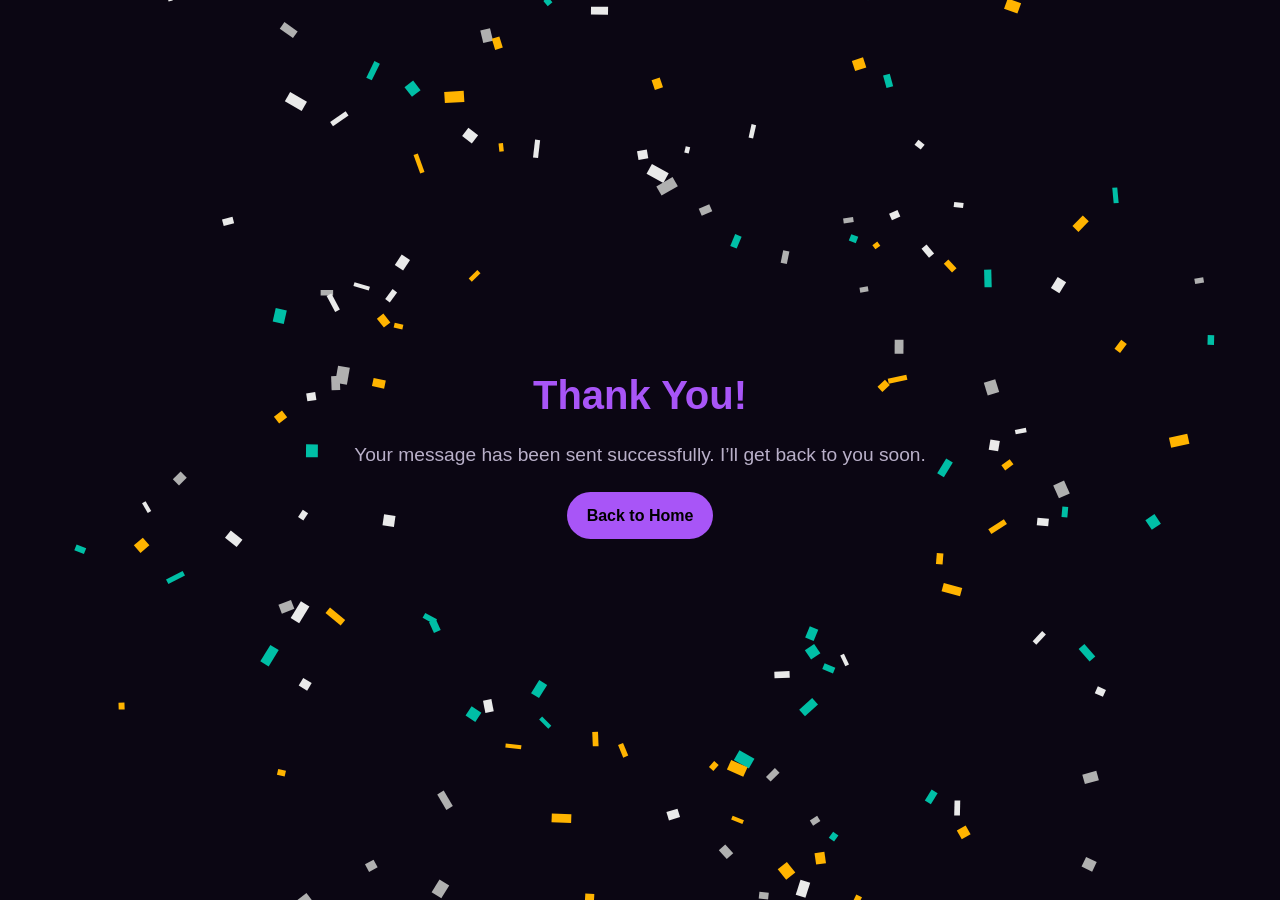
<file: thankyou.html>
<!DOCTYPE html>
<html lang="en">
<head>
  <meta charset="UTF-8">
  <meta name="viewport" content="width=device-width, initial-scale=1.0">
  <title>Thank You</title>
  <link rel="stylesheet" href="style.css"> <!-- Link to your main CSS -->
  <style>
    body {
      background-color: var(--primary-bg);
      color: var(--text-primary);
      display: flex;
      align-items: center;
      justify-content: center;
      height: 100vh;
      flex-direction: column;
      text-align: center;
      overflow: hidden;
    }
    h1 {
      color: var(--accent1);
      margin-bottom: 10px;
      font-size: 2.5rem;
      animation: fadeIn 1s ease-in-out;
      z-index: 1;
    }
    p {
      color: var(--text-secondary);
      font-size: 1.2rem;
      margin-bottom: 20px;
      z-index: 1;
    }
    a {
      background: var(--accent1);
      color: #000;
      padding: 10px 20px;
      border-radius: 25px;
      text-decoration: none;
      font-weight: bold;
      transition: 0.3s;
      z-index: 1;
    }
    a:hover {
      background: var(--accent2);
    }
    @keyframes fadeIn {
      from { opacity: 0; transform: translateY(-10px); }
      to { opacity: 1; transform: translateY(0); }
    }
    canvas {
      position: fixed;
      top: 0;
      left: 0;
      width: 100%;
      height: 100%;
      pointer-events: none;
      z-index: 0;
    }
  </style>
</head>
<body>
  <canvas id="confettiCanvas"></canvas>

  <h1>Thank You!</h1>
  <p>Your message has been sent successfully. I’ll get back to you soon.</p>
  <a href="index.html">Back to Home</a>

  <script>
    const canvas = document.getElementById('confettiCanvas');
    const ctx = canvas.getContext('2d');
    canvas.width = window.innerWidth;
    canvas.height = window.innerHeight;

    const colors = ['#00BFA6', '#FFB400', '#EAEAEA', '#B0B0B0'];
    let confetti = [];

    function createConfettiBurstPiece() {
      const angle = Math.random() * 2 * Math.PI;
      const speed = Math.random() * 6 + 4;
      return {
        x: canvas.width / 2,
        y: canvas.height / 2,
        width: Math.random() * 8 + 4,
        height: Math.random() * 14 + 6,
        color: colors[Math.floor(Math.random() * colors.length)],
        speedX: Math.cos(angle) * speed,
        speedY: Math.sin(angle) * speed,
        rotation: Math.random() * 360,
        rotationSpeed: Math.random() * 6 - 3,
        mode: 'burst',
        life: 60 // frames before falling
      };
    }

    function createFallingConfetti() {
      return {
        x: Math.random() * canvas.width,
        y: -20,
        width: Math.random() * 8 + 4,
        height: Math.random() * 14 + 6,
        color: colors[Math.floor(Math.random() * colors.length)],
        speedY: Math.random() * 3 + 2,
        rotation: Math.random() * 360,
        rotationSpeed: Math.random() * 6 - 3,
        mode: 'fall'
      };
    }

    function drawConfettiPiece(c) {
      ctx.save();
      ctx.translate(c.x, c.y);
      ctx.rotate(c.rotation * Math.PI / 180);
      ctx.fillStyle = c.color;
      ctx.fillRect(-c.width / 2, -c.height / 2, c.width, c.height);
      ctx.restore();
    }

    function updateConfetti() {
      ctx.clearRect(0, 0, canvas.width, canvas.height);
      confetti.forEach((c, i) => {
        if (c.mode === 'burst') {
          c.x += c.speedX;
          c.y += c.speedY;
          c.rotation += c.rotationSpeed;
          c.life--;
          if (c.life <= 0) {
            // switch to falling
            confetti[i] = createFallingConfetti();
            confetti[i].x = c.x;
            confetti[i].y = c.y;
          }
        } else {
          c.y += c.speedY;
          c.rotation += c.rotationSpeed;
          if (c.y > canvas.height) {
            confetti[i] = createFallingConfetti();
          }
        }
        drawConfettiPiece(c);
      });
      requestAnimationFrame(updateConfetti);
    }

    // Initial burst
    for (let i = 0; i < 150; i++) {
      confetti.push(createConfettiBurstPiece());
    }

    updateConfetti();

    window.addEventListener('resize', () => {
      canvas.width = window.innerWidth;
      canvas.height = window.innerHeight;
    });
  </script>
</body>
</html>
</file>
<file: style.css>
:root {
  /* ===== Colors ===== */
  --primary-bg: #0b0613;
  --secondary-bg: #140a1f;

  --accent1: #a855f7;
  --accent2: #ff4fd8;
  --accent3: #7c3aed;
  --lightaccent1: #f0abfc;

  --text-primary: #f8f5ff;
  --text-secondary: #b9b0c9;

  --border: rgba(255, 255, 255, 0.08);

  --gradient-main: linear-gradient(90deg, #a855f7, #ff4fd8);

  --glass-bg: rgba(255, 255, 255, 0.04);

  --shadow-soft: 0 10px 30px rgba(0, 0, 0, 0.25);
  --shadow-hover: 0 14px 35px rgba(168, 85, 247, 0.18);

  --radius-lg: 22px;
  --radius-md: 16px;
  --radius-sm: 12px;

  --transition: 0.35s ease;
}

/* ================================================= */
/* GLOBAL */
/* ================================================= */

* {
  margin: 0;
  padding: 0;
  box-sizing: border-box;
}

html {
  scroll-behavior: smooth;
}

body {
  background: var(--primary-bg);
  color: var(--text-primary);
  font-family: "Inter", sans-serif;
  overflow-x: hidden;
  line-height: 1.7;
}

section {
  padding: 75px 8%;
  position: relative;
  overflow: hidden;
}

img {
  width: 100%;
  display: block;
}

a {
  text-decoration: none;
}

.section-title {
  text-align: center;
  font-size: 2.4rem;
  font-weight: 800;
  margin-bottom: 45px;
  letter-spacing: 0.5px;

  background: var(--gradient-main);
  background-clip: text;
  -webkit-background-clip: text;
  -webkit-text-fill-color: transparent;
}

/* ================================================= */
/* NAVBAR */
/* ================================================= */

.navbar {
  position: sticky;
  top: 0;
  z-index: 1000;

  width: 100%;
  padding: 16px 8%;

  display: flex;
  justify-content: space-between;
  align-items: center;

  background: rgba(11, 6, 19, 0.78);
  backdrop-filter: blur(14px);

  border-bottom: 1px solid var(--border);
}

.logo {
  font-size: 1.6rem;
  font-weight: 800;

  background: var(--gradient-main);
  background-clip: text;
  -webkit-background-clip: text;
  -webkit-text-fill-color: transparent;

  transition: var(--transition);
}

.logo:hover {
  transform: scale(1.04);
}

.nav-links {
  display: flex;
  gap: 28px;
}

.nav-links a {
  color: #fff;
  font-size: 0.96rem;
  font-weight: 500;
  position: relative;
  transition: var(--transition);
}

.nav-links a:hover {
  color: var(--lightaccent1);
}

.nav-links a::after {
  content: "";
  position: absolute;
  bottom: -6px;
  left: 0;

  width: 0%;
  height: 2px;

  border-radius: 20px;
  background: var(--gradient-main);

  transition: var(--transition);
}

.nav-links a:hover::after {
  width: 100%;
}

/* ================================================= */
/* HAMBURGER */
/* ================================================= */

.hamburger {
  display: none;
  flex-direction: column;
  gap: 5px;
  cursor: pointer;
}

.hamburger span {
  width: 24px;
  height: 3px;
  background: #fff;
  border-radius: 10px;
  transition: var(--transition);
}

.hamburger.active span:nth-child(1) {
  transform: rotate(45deg) translate(5px, 5px);
}

.hamburger.active span:nth-child(2) {
  opacity: 0;
}

.hamburger.active span:nth-child(3) {
  transform: rotate(-45deg) translate(6px, -6px);
}

/* ================================================= */
/* MOBILE MENU */
/* ================================================= */

.mobile-menu {
  position: fixed;
  top: 72px;
  right: -100%;

  width: 240px;
  height: 100vh;

  background: rgba(20, 10, 31, 0.96);
  backdrop-filter: blur(18px);

  padding: 28px 20px;

  display: flex;
  flex-direction: column;
  gap: 18px;

  transition: 0.4s ease;

  z-index: 999;
}

.mobile-menu.show {
  right: 0;
}

.mobile-menu a {
  color: var(--text-primary);
  font-size: 0.95rem;
  transition: var(--transition);
}

.mobile-menu a:hover {
  color: var(--lightaccent1);
  padding-left: 6px;
}

/* ================================================= */
/* HERO SECTION */
/* ================================================= */

.home-section {
  min-height: 100vh;

  display: flex;
  align-items: center;

  background:
    radial-gradient(circle at top left,
      rgba(168, 85, 247, 0.14),
      transparent 35%),
    radial-gradient(circle at bottom right,
      rgba(255, 79, 216, 0.12),
      transparent 35%),
    var(--primary-bg);
}

.home-container {
  width: 100%;
  max-width: 1300px;

  margin: auto;

  display: flex;
  align-items: center;
  justify-content: space-between;

  gap: 4rem;

  position: relative;
  z-index: 2;
}

.home-text {
  flex: 1;
}

.home-text h1 {
  font-size: 3.8rem;
  line-height: 1.15;
  margin-bottom: 14px;
  font-weight: 800;
}

.home-text h1 span {
  background: var(--gradient-main);
  background-clip: text;
  -webkit-background-clip: text;
  -webkit-text-fill-color: transparent;
}

.home-text h2 {
  font-size: 1.2rem;
  font-weight: 600;
  color: #c084fc;

  margin-bottom: 22px;
}

.tagline {
  max-width: 620px;

  color: var(--text-secondary);

  font-size: 0.98rem;
  line-height: 1.9;

  margin-bottom: 28px;
}

/* ================================================= */
/* BUTTONS */
/* ================================================= */

.home-buttons {
  display: flex;
  gap: 1rem;
  flex-wrap: wrap;

  margin-bottom: 28px;
}

.btn {
  padding: 13px 26px;

  border-radius: 40px;

  font-size: 0.94rem;
  font-weight: 600;

  transition: var(--transition);
}

.btn-primary {
  background: var(--gradient-main);
  color: #fff;

  box-shadow: 0 10px 24px rgba(168, 85, 247, 0.22);
}

.btn-primary:hover {
  transform: translateY(-4px);
}

.btn-secondary {
  border: 1px solid rgba(255, 255, 255, 0.08);

  background: rgba(255, 255, 255, 0.04);

  color: #fff;
}

.btn-secondary:hover {
  transform: translateY(-4px);

  border-color: #a855f7;
}

/* ================================================= */
/* SOCIAL ICONS */
/* ================================================= */

.social-icons {
  display: flex;
  gap: 14px;
}

.social-icons a {
  width: 48px;
  height: 48px;

  display: flex;
  align-items: center;
  justify-content: center;

  border-radius: 50%;

  background: rgba(255, 255, 255, 0.05);

  border: 1px solid rgba(255, 255, 255, 0.06);

  color: #fff;

  transition: var(--transition);
}

.social-icons a:hover {
  transform: translateY(-5px);

  background: var(--gradient-main);

  box-shadow:
    0 10px 25px rgba(168, 85, 247, 0.28);
}

/* ================================================= */
/* PROFILE IMAGE */
/* ================================================= */

.home-image {
  flex: 1;
  display: flex;
  justify-content: center;
}

.home-image-wrapper {
  width: 300px;
  height: 300px;

  border-radius: 50%;
  overflow: hidden;

  padding: 5px;

  background: var(--gradient-main);

  box-shadow:
    0 0 25px rgba(168, 85, 247, 0.2);

  animation: floatImage 5s ease-in-out infinite;
}

.home-image-wrapper img {
  width: 100%;
  height: 100%;

  object-fit: cover; /* FIXED */

  border-radius: 50%;

  background: transparent; /* FIXED */

  padding: 0; /* FIXED */
}

@keyframes floatImage {
  0% {
    transform: translateY(0px);
  }

  50% {
    transform: translateY(-12px);
  }

  100% {
    transform: translateY(0px);
  }
}

/* ================================================= */
/* ABOUT */
/* ================================================= */

.about-section::before,
.projects-section::before,
.contact-section::before,
.certifications-section::before,
.footer::before {
  content: "";

  position: absolute;

  top: -120px;
  left: -100px;

  width: 300px;
  height: 300px;

  border-radius: 50%;

  background: rgba(168, 85, 247, 0.1);

  filter: blur(120px);
}

.about-section::after,
.projects-section::after,
.contact-section::after,
.certifications-section::after,
.footer::after {
  content: "";

  position: absolute;

  bottom: -120px;
  right: -100px;

  width: 300px;
  height: 300px;

  border-radius: 50%;

  background: rgba(255, 79, 216, 0.08);

  filter: blur(120px);
}

.about-container {
  position: relative;
  z-index: 2;
}

.about-content {
  max-width: 1150px;

  margin: auto;

  padding: 3rem;

  border-radius: 26px;

  background: var(--glass-bg);

  border: 1px solid var(--border);

  backdrop-filter: blur(16px);

  box-shadow: var(--shadow-soft);

  transition: var(--transition);
}

.about-content:hover {
  transform: translateY(-6px);

  box-shadow: var(--shadow-hover);
}

.section-heading {
  font-size: 2.5rem;
  font-weight: 800;

  margin-bottom: 24px;

  text-align: center;

  background: var(--gradient-main);
  background-clip: text;
  -webkit-background-clip: text;
  -webkit-text-fill-color: transparent;
}

.about-content p {
  color: var(--text-secondary);

  font-size: 0.98rem;

  line-height: 1.95;

  margin-bottom: 18px;

  text-align: justify;
}

.about-content strong {
  color: #fff;
}

/* ================================================= */
/* EDUCATION + EXPERIENCE */
/* ================================================= */

.education-section,
.experience-section {
  background: #070111;
}

.education-timeline,
.timeline {
  position: relative;

  max-width: 1100px;

  margin: auto;
}

.education-timeline::before,
.timeline::before {
  content: "";

  position: absolute;

  left: 50%;
  top: 0;

  transform: translateX(-50%);

  width: 3px;
  height: 100%;

  border-radius: 20px;

  background: linear-gradient(to bottom,
      #a855f7,
      #7c3aed,
      #c084fc);
}

.education-item,
.timeline-item {
  position: relative;

  width: 50%;

  padding: 10px 45px;

  margin-bottom: 24px;
}

.education-item.left,
.timeline-item.left {
  left: 0;
  text-align: right;
}

.education-item.right,
.timeline-item.right {
  left: 50%;
}

.education-dot,
.timeline-dot {
  position: absolute;

  top: 30px;

  width: 18px;
  height: 18px;

  border-radius: 50%;

  background: #a855f7;

  border: 3px solid #070111;

  box-shadow:
    0 0 12px rgba(168, 85, 247, 0.8);
}

.education-item.left .education-dot,
.timeline-item.left .timeline-dot {
  right: -9px;
}

.education-item.right .education-dot,
.timeline-item.right .timeline-dot {
  left: -9px;
}

/* ================================================= */
/* CARDS */
/* ================================================= */

.education-content,
.timeline-content,
.project-card,
.certification-card,
.contact-info,
.contact-form,
.skill-card {
  background: var(--glass-bg);

  border: 1px solid var(--border);

  backdrop-filter: blur(14px);

  box-shadow: var(--shadow-soft);

  transition: var(--transition);
}

.education-content,
.timeline-content {
  max-width: 360px;

  padding: 1.2rem 1.3rem;

  border-radius: 18px;
}

.education-content:hover,
.timeline-content:hover,
.project-card:hover,
.certification-card:hover,
.contact-info:hover,
.contact-form:hover,
.skill-card:hover {
  transform: translateY(-6px);

  box-shadow: var(--shadow-hover);
}

.education-content h3,
.timeline-content h3 {
  font-size: 1.15rem;
  color: #fff;

  margin-bottom: 6px;
}

.education-content h4,
.timeline-content h4 {
  font-size: 0.88rem;

  color: #c084fc;

  margin-bottom: 10px;
}

.education-content p,
.timeline-content p {
  color: #d1d5db;

  font-size: 0.88rem;

  line-height: 1.7;
}

.education-date,
.date,
.certificate-date {
  display: inline-block;

  padding: 5px 12px;

  border-radius: 30px;

  background: rgba(168, 85, 247, 0.12);

  border: 1px solid #a855f7;

  color: #f3e8ff;

  font-size: 0.72rem;

  font-weight: 600;

  margin-bottom: 12px;
}

/* ================================================= */
/* SKILLS */
/* ================================================= */

.skills-grid {
  display: grid;

  grid-template-columns: repeat(auto-fit, minmax(130px, 1fr));

  gap: 18px;
}

.skill-card {
  padding: 24px 14px;

  text-align: center;

  border-radius: 18px;
}

.skill-card i {
  font-size: 2rem;

  margin-bottom: 10px;

  color: #c084fc;
}

.skill-card h3 {
  font-size: 0.95rem;
  font-weight: 600;
}

/* ================================================= */
/* PROJECTS */
/* ================================================= */

.projects-grid {
  display: grid;

  grid-template-columns: repeat(auto-fit, minmax(300px, 1fr));

  gap: 1.7rem;
}

.project-card {
  border-radius: 20px;

  overflow: hidden;
}

.project-image img {
  height: 200px;

  object-fit: cover;

  transition: var(--transition);
}

.project-card:hover .project-image img {
  transform: scale(1.05);
}

.project-content {
  padding: 1.3rem;
}

.project-content h3 {
  font-size: 1.25rem;

  margin-bottom: 12px;
}

.description {
  font-size: 0.9rem;

  color: #d1d5db;

  line-height: 1.8;

  margin-bottom: 1rem;
}

.tech-stack {
  display: flex;
  flex-wrap: wrap;

  gap: 8px;

  margin-bottom: 1.2rem;
}

.tech-stack span {
  padding: 6px 12px;

  border-radius: 30px;

  font-size: 0.78rem;

  background: rgba(168, 85, 247, 0.12);

  border: 1px solid #a855f7;

  color: #f3e8ff;
}

.project-buttons {
  display: flex;
  gap: 12px;
}

.project-buttons a {
  padding: 10px 16px;

  border-radius: 10px;

  font-size: 0.85rem;

  font-weight: 600;

  transition: var(--transition);
}

.linkedin-btn {
  background: var(--gradient-main);

  color: #fff;
}

.github-btn {
  border: 1px solid #a855f7;

  color: #c084fc;
}

.project-buttons a:hover {
  transform: translateY(-3px);
}

/* ================================================= */
/* CERTIFICATIONS */
/* ================================================= */

.certifications-container {
  display: grid;

  grid-template-columns: repeat(auto-fit, minmax(280px, 1fr));

  gap: 1.5rem;

  position: relative;
  z-index: 2;
}

.certification-card {
  padding: 2rem 1.6rem;

  border-radius: 22px;
}

.certification-icon {
  width: 58px;
  height: 58px;

  display: flex;
  align-items: center;
  justify-content: center;

  border-radius: 16px;

  background: rgba(168, 85, 247, 0.12);

  color: #c084fc;

  font-size: 1.5rem;

  margin-bottom: 1rem;
}

.certification-content h3 {
  font-size: 1.15rem;

  margin-bottom: 8px;
}

.certification-content h4 {
  font-size: 0.9rem;

  color: #c084fc;

  margin-bottom: 12px;
}

.certification-content p {
  font-size: 0.9rem;

  color: var(--text-secondary);

  line-height: 1.8;

  margin-bottom: 18px;
}
/* ========================= */
/* CERTIFICATE BUTTON */
/* ========================= */

.certificate-btn{

    display: inline-block;

    margin-top: 18px;

    padding: 10px 20px;

    border-radius: 12px;

    background: var(--gradient-main);

    color: #ffffff;

    text-decoration: none;

    font-size: 0.9rem;

    font-weight: 600;

    transition: all 0.35s ease;
}

.certificate-btn:hover{

    transform: translateY(-4px);

    box-shadow:
        0 10px 20px rgba(168,85,247,0.28);
}

/* ================================================= */
/* CONTACT */
/* ================================================= */

.contact-container {
  display: grid;

  grid-template-columns: repeat(auto-fit, minmax(320px, 1fr));

  gap: 2rem;

  position: relative;
  z-index: 2;
}

.contact-info,
.contact-form {
  padding: 2.3rem;

  border-radius: 24px;
}

.contact-info h3 {
  font-size: 1.6rem;

  margin-bottom: 16px;
}

.contact-info p {
  font-size: 0.94rem;

  color: var(--text-secondary);

  margin-bottom: 24px;
}

.contact-item {
  display: flex;
  align-items: center;

  gap: 14px;

  margin-bottom: 18px;
}

.contact-item i {
  width: 42px;
  height: 42px;

  display: flex;
  align-items: center;
  justify-content: center;

  border-radius: 50%;

  background: rgba(168, 85, 247, 0.12);

  color: #c084fc;
}

.contact-socials {
  display: flex;
  gap: 14px;

  margin-top: 22px;
}

.contact-socials a {
  width: 44px;
  height: 44px;

  display: flex;
  align-items: center;
  justify-content: center;

  border-radius: 50%;

  background: rgba(255, 255, 255, 0.05);

  border: 1px solid rgba(255, 255, 255, 0.06);

  color: #fff;

  transition: var(--transition);
}

.contact-socials a:hover {
  transform: translateY(-4px);

  background: var(--gradient-main);
}

.input-group {
  margin-bottom: 18px;
}

.contact-form input,
.contact-form textarea {
  width: 100%;

  padding: 14px 16px;

  border-radius: 12px;

  border: 1px solid rgba(255, 255, 255, 0.08);

  background: rgba(255, 255, 255, 0.04);

  color: #fff;

  font-size: 0.94rem;

  outline: none;

  transition: var(--transition);
}

.contact-form input:focus,
.contact-form textarea:focus {
  border-color: #a855f7;

  box-shadow: 0 0 14px rgba(168, 85, 247, 0.16);
}

.contact-form input::placeholder,
.contact-form textarea::placeholder {
  color: #a7a7a7;
}

.contact-btn {
  width: 100%;

  padding: 14px;

  border: none;

  border-radius: 12px;

  background: var(--gradient-main);

  color: #fff;

  font-size: 0.95rem;
  font-weight: 700;

  cursor: pointer;

  transition: var(--transition);
}

.contact-btn:hover {
  transform: translateY(-3px);
}

/* ================================================= */
/* FOOTER */
/* ================================================= */

.footer {
  background: #070111;

  padding: 70px 8% 24px;

  border-top: 1px solid rgba(255, 255, 255, 0.08);
}

.footer-container {
  display: grid;

  grid-template-columns: repeat(auto-fit, minmax(220px, 1fr));

  gap: 2.5rem;

  position: relative;
  z-index: 2;
}

.footer-logo {
  font-size: 1.8rem;

  font-weight: 800;

  margin-bottom: 14px;

  background: var(--gradient-main);

  background-clip: text;
  -webkit-background-clip: text;
  -webkit-text-fill-color: transparent;
}

.footer-brand p {
  font-size: 0.92rem;

  color: var(--text-secondary);

  line-height: 1.8;
}

.footer-links h3,
.footer-contact h3,
.footer-social h3 {
  font-size: 1.1rem;

  margin-bottom: 18px;
}

.footer-links ul {
  list-style: none;
}

.footer-links ul li {
  margin-bottom: 12px;
}

.footer-links ul li a {
  color: var(--text-secondary);

  font-size: 0.92rem;

  transition: var(--transition);
}

.footer-links ul li a:hover {
  color: #fff;

  padding-left: 5px;
}

.footer-contact p {
  display: flex;
  align-items: center;

  gap: 10px;

  margin-bottom: 14px;

  font-size: 0.92rem;

  color: var(--text-secondary);
}

.footer-contact i {
  color: #c084fc;
}

.footer-icons {
  display: flex;
  gap: 12px;
}

.footer-icons a {
  width: 44px;
  height: 44px;

  display: flex;
  align-items: center;
  justify-content: center;

  border-radius: 50%;

  background: rgba(255, 255, 255, 0.05);

  border: 1px solid rgba(255, 255, 255, 0.06);

  color: #fff;

  transition: var(--transition);
}

.footer-icons a:hover {
  transform: translateY(-4px);

  background: var(--gradient-main);
}

.footer-bottom {
  margin-top: 45px;

  padding-top: 18px;

  border-top: 1px solid rgba(255, 255, 255, 0.08);

  text-align: center;

  position: relative;
  z-index: 2;
}

.footer-bottom p {
  font-size: 0.88rem;

  color: #b8b8b8;
}

/* ================================================= */
/* ANIMATIONS */
/* ================================================= */

.hidden-right {
  opacity: 0;
  transform: translateX(60px);
  transition: all 0.8s ease;
}

.hidden-right.show {
  opacity: 1;
  transform: translateX(0);
}

/* ================================================= */
/* RESPONSIVE */
/* ================================================= */

@media (max-width: 992px) {

  .home-container {
    flex-direction: column-reverse;
    text-align: center;
  }

  .home-text h1 {
    font-size: 3rem;
  }

  .tagline {
    margin: auto auto 28px;
  }

  .home-buttons,
  .social-icons {
    justify-content: center;
  }

  .education-timeline::before,
  .timeline::before {
    left: 8px;
  }

  .education-item,
  .timeline-item {
    width: 100%;

    left: 0 !important;

    text-align: left !important;

    padding-left: 40px;
    padding-right: 10px;
  }

  .education-dot,
  .timeline-dot {
    left: -1px !important;
    right: auto !important;
  }
}

@media (max-width: 768px) {

  section {
    padding: 65px 20px;
  }

  .nav-links {
    display: none;
  }

  .hamburger {
    display: flex;
  }

  .section-title {
    font-size: 2rem;
  }

  .section-heading {
    font-size: 2rem;
  }

  .home-text h1 {
    font-size: 2.5rem;
  }

  .home-text h2 {
    font-size: 1rem;
  }

  .about-content,
  .contact-info,
  .contact-form,
  .certification-card {
    padding: 1.8rem 1.4rem;
  }

  .home-image-wrapper {
    width: 230px;
    height: 230px;
  }

  .projects-grid,
  .certifications-container {
    grid-template-columns: 1fr;
  }
}


/* ========================= */
/* SUCCESS BLAST */
/* ========================= */

.success-blast{

    position: fixed;

    top: 0;
    left: 0;

    width: 100%;
    height: 100vh;

    background: rgba(0,0,0,0.65);

    backdrop-filter: blur(10px);

    display: flex;

    align-items: center;
    justify-content: center;

    z-index: 99999;

    animation: fadeIn 0.5s ease;
}

/* ========================= */
/* CONTENT */
/* ========================= */

.success-content{

    width: 90%;
    max-width: 420px;

    background: rgba(20,10,31,0.95);

    border: 1px solid rgba(255,255,255,0.08);

    border-radius: 28px;

    padding: 3rem 2rem;

    text-align: center;

    box-shadow:
        0 0 40px rgba(168,85,247,0.35);

    animation: popupScale 0.5s ease;
}

/* ICON */

.success-content i{

    font-size: 4rem;

    color: #a855f7;

    margin-bottom: 20px;
}

/* TITLE */

.success-content h2{

    font-size: 2rem;

    color: white;

    margin-bottom: 12px;
}

/* TEXT */

.success-content p{

    color: #d1d5db;

    line-height: 1.8;

    font-size: 1rem;
}

/* ========================= */
/* ANIMATIONS */
/* ========================= */

@keyframes popupScale{

    0%{
        transform: scale(0.7);
        opacity: 0;
    }

    100%{
        transform: scale(1);
        opacity: 1;
    }
}

@keyframes fadeIn{

    from{
        opacity: 0;
    }

    to{
        opacity: 1;
    }
}
</file>
